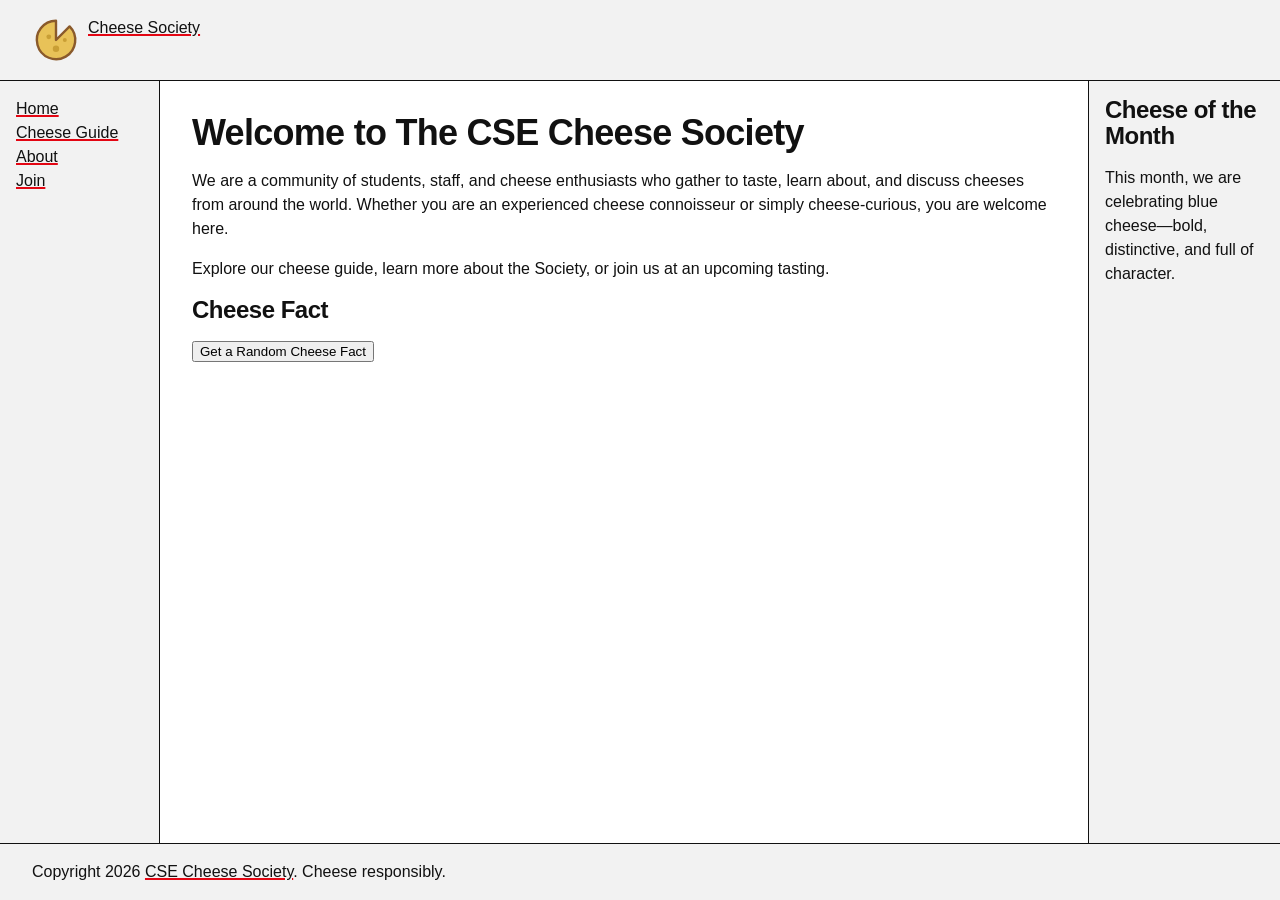
<file: index.html>
<!DOCTYPE html>
<html lang="en">
    <head>
        <meta charset="utf-8">
        <meta name="viewport" content="width=device-width, initial-scale=1">
        <meta name="description" content="Welcome to the CSE Cheese Society, where students and staff explore great cheese through tastings, guides, monthly meetings, and cheesy traditions.">
        <title>The CSE Cheese Society</title>
        <link rel="stylesheet" href="styles/index_holy_grail.css">
    </head>
    <body>
        <header>
             <a href="/" class="logo">
                <img src="../images/logo.svg" alt="Cheese Society Logo">
                Cheese Society
            </a>
        </header>
        <nav>
            <ul>
                <li><a href="index.html">Home</a></li>
                
                <li class="dropdown-parent">
                    <a href="/guide/index.html">Cheese Guide</a>
                    <!-- The nested dropdown menu -->
                    <ul class="dropdown-menu">
                        <li><a href="/guide/fresh.html">Fresh</a></li>
                        <li><a href="/guide/soft.html">Soft</a></li>
                        <li><a href="/guide/blue.html">Blue</a></li>
                        <li><a href="/guide/hard.html">Hard</a></li>
                    </ul>
                </li>
                
                <li><a href="about.html">About</a></li>
                <li><a href="join.html">Join</a></li>
            </ul>
        </nav>
        <main>   
            <h1>Welcome to The CSE Cheese Society</h1>
            <p>We are a community of students, staff, and cheese enthusiasts who gather to taste, learn about, and discuss cheeses from around the world. Whether you are an experienced cheese connoisseur or simply cheese-curious, you are welcome here.</p>  
            <p>Explore our cheese guide, learn more about the Society, or join us at an upcoming tasting.</p> 

            <section class="popover">
                <h2>Cheese Fact</h2>
                <button commandfor="cheese-fact" command="toggle-popover">Get a Random Cheese Fact</button>
                <p id="cheese-fact" popover>Cheese is one of the world's oldest prepared foods, with evidence of cheesemaking dating back thousands of years.</p>
            </section>
        </main>
        <aside>
            <h2>Cheese of the Month</h2>
            <p>This month, we are celebrating blue cheese—bold, distinctive, and full of character.</p>
        </aside>
        <footer>
             Copyright 2026 <a href="https://tpowell.craft.me/3yV11jeP0F6sAl">CSE Cheese Society</a>. Cheese responsibly.
        </footer>
    </body>
</html>
</file>
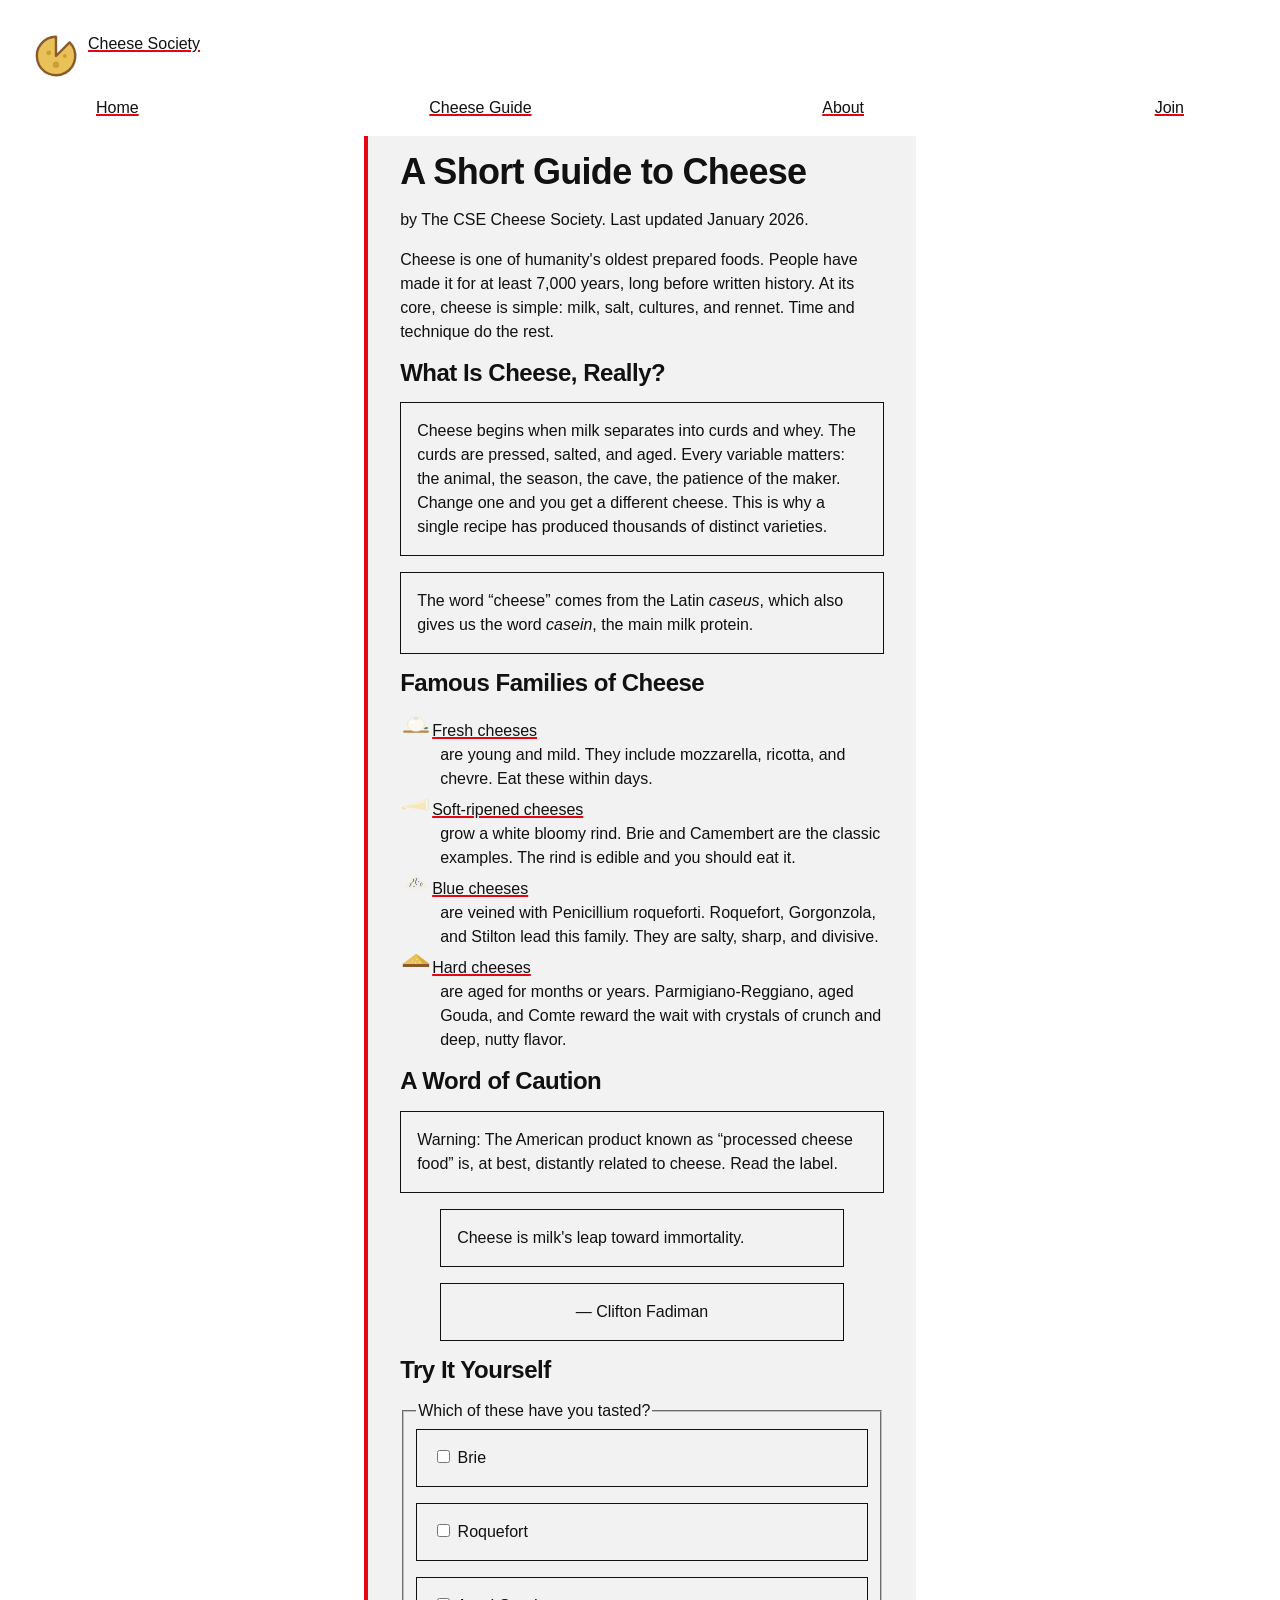
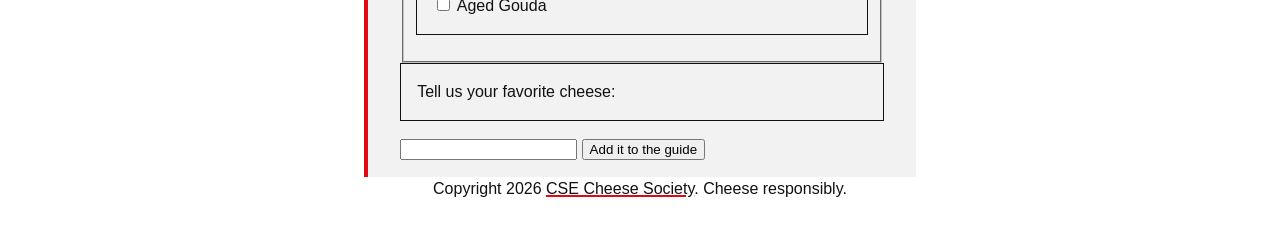
<file: guide/index.html>
<!DOCTYPE html>
<html lang="en">
    <head>
        <meta charset="UTF-8">
        <meta name="viewport" content="width=device-width, initial-scale=1">
        <meta name="description" content="Discover the basics of cheese, explore the four major cheese families, and learn how milk, aging, and tradition create thousands of delicious varieties.">
        <title>A short guide to cheese</title>
        <link rel="stylesheet" href="../styles/site.css">
        <link rel="stylesheet" href="../styles/index_flow.css">
    </head>
    <body>
        <header>
             <a href="/" class="logo">
                <img src="../images/logo.svg" alt="Cheese Society Logo">
                Cheese Society
            </a>
        </header>
        <nav>    
            <ul>
                <li><a href="../index.html">Home</a></li>
                
                <li class="dropdown-parent">
                    <a href="index.html">Cheese Guide</a>
                    <!-- The nested dropdown menu -->
                    <ul class="dropdown-menu">
                        <li><a href="fresh.html">Fresh</a></li>
                        <li><a href="soft.html">Soft</a></li>
                        <li><a href="blue.html">Blue</a></li>
                        <li><a href="hard.html">Hard</a></li>
                    </ul>
                </li>
                
                <li><a href="../about.html">About</a></li>
                <li><a href="../join.html">Join</a></li>
            </ul>
        </nav>
        <main>
            <article>
                <header>
                    <hgroup>
                        <h1>A Short Guide to Cheese</h1>
                        <p>by The CSE Cheese Society. Last updated <time datetime="2026-01">January 2026</time>.</p>
                    </hgroup>
                </header>
                <p>
                    Cheese is one of humanity's oldest prepared foods. People have made it for at least 7,000 years, long before written history. At its core, cheese is simple: milk, salt, cultures, and rennet. Time and technique do the rest.
                </p>

                <section>
                    <h2>What Is Cheese, Really?</h2>
                    <p>
                        Cheese begins when milk separates into curds and whey. The curds are pressed, salted, and aged. Every variable matters: the animal, the season, the cave, the patience of the maker. Change one and you get a different cheese. This is why a single recipe has produced thousands of distinct varieties.
                    </p>
                    <p>
                        The word <q>cheese</q> comes from the Latin <i lang="la" class="latin-term">caseus</i>, which also gives us the word <i lang="la" class="latin-term">casein</i>, the main milk protein.
                    </p>
                </section>

                <section>
                    <h2>Famous Families of Cheese</h2>
                    <dl>
                        <dt><a href="fresh.html" ><img src="../images/cheese-fresh.svg" alt="fresh cheese logo" class="morph-fresh">Fresh cheeses</a></dt>
                        <dd>
                             are young and mild. They include mozzarella, ricotta, and chevre. Eat these within days.
                        </dd>
                        <dt><a href="soft.html"><img src="../images/cheese-soft.svg" alt="soft cheese logo" class="morph-soft">Soft-ripened cheeses</a></dt>
                        <dd>
                             grow a white bloomy rind. Brie and Camembert are the classic examples. The rind is edible and you should eat it.
                        </dd>
                        <dt><a href="blue.html"><img src="../images/cheese-blue.svg" alt="blue cheese logo" class="morph-blue">Blue cheeses</a></dt>
                        <dd>
                            are veined with Penicillium roqueforti. Roquefort, Gorgonzola, and Stilton lead this family. They are salty, sharp, and divisive.
                        </dd>
                        <dt><a href="hard.html"><img src="../images/cheese-hard.svg" alt="harc cheese logo" class="morph-hard">Hard cheeses</a></dt>
                        <dd>
                            are aged for months or years. Parmigiano-Reggiano, aged Gouda, and Comte reward the wait with crystals of crunch and deep, nutty flavor.
                        </dd>
                    </dl>
                </section>

                <section>
                    <h2>A Word of Caution</h2>
                    <p id="processed-cheese-warning">
                        Warning: The American product known as <q>processed cheese food</q> is, at best, distantly related to cheese. Read the label.
                    </p>
                    <blockquote>
                        <p>
                            Cheese is milk's leap toward immortality.
                        </p>
                        <footer>
                            <p>
                                 — Clifton Fadiman
                            </p>
                           
                        </footer>
                    </blockquote>
                </section>

                <section>
                    <h2>Try It Yourself</h2>
                    <form>
                        <fieldset>
                            <legend>
                                 Which of these have you tasted?
                            </legend>
                            <p>
                                <input id="brie" type="checkbox" name="cheese" value="brie">
                                <label for="brie">Brie</label>  
                            </p>
                            <p>
                                <input id="roquefort" type="checkbox" name="cheese" value="Roquefort">
                                <label for="roquefort">Roquefort</label>
                            </p>
                            <p>
                                <input id="aged-gouda" type="checkbox" name="cheese" value="Aged Gouda">
                                <label for="aged-gouda">Aged Gouda</label>
                            </p>
                             
                        </fieldset>
                        <p><label for="favorite-cheese">Tell us your favorite cheese:</label></p>
                        <input id="favorite-cheese" name="favorite-cheese" type="text">
                        <button type="submit">Add it to the guide</button>
                    </form>
                </section>
            </article>
        </main>
        <footer>
                    Copyright 2026 <a href="https://tpowell.craft.me/3yV11jeP0F6sAl">CSE Cheese Society</a>. Cheese responsibly.
        </footer>
    </body>
</html>
</file>
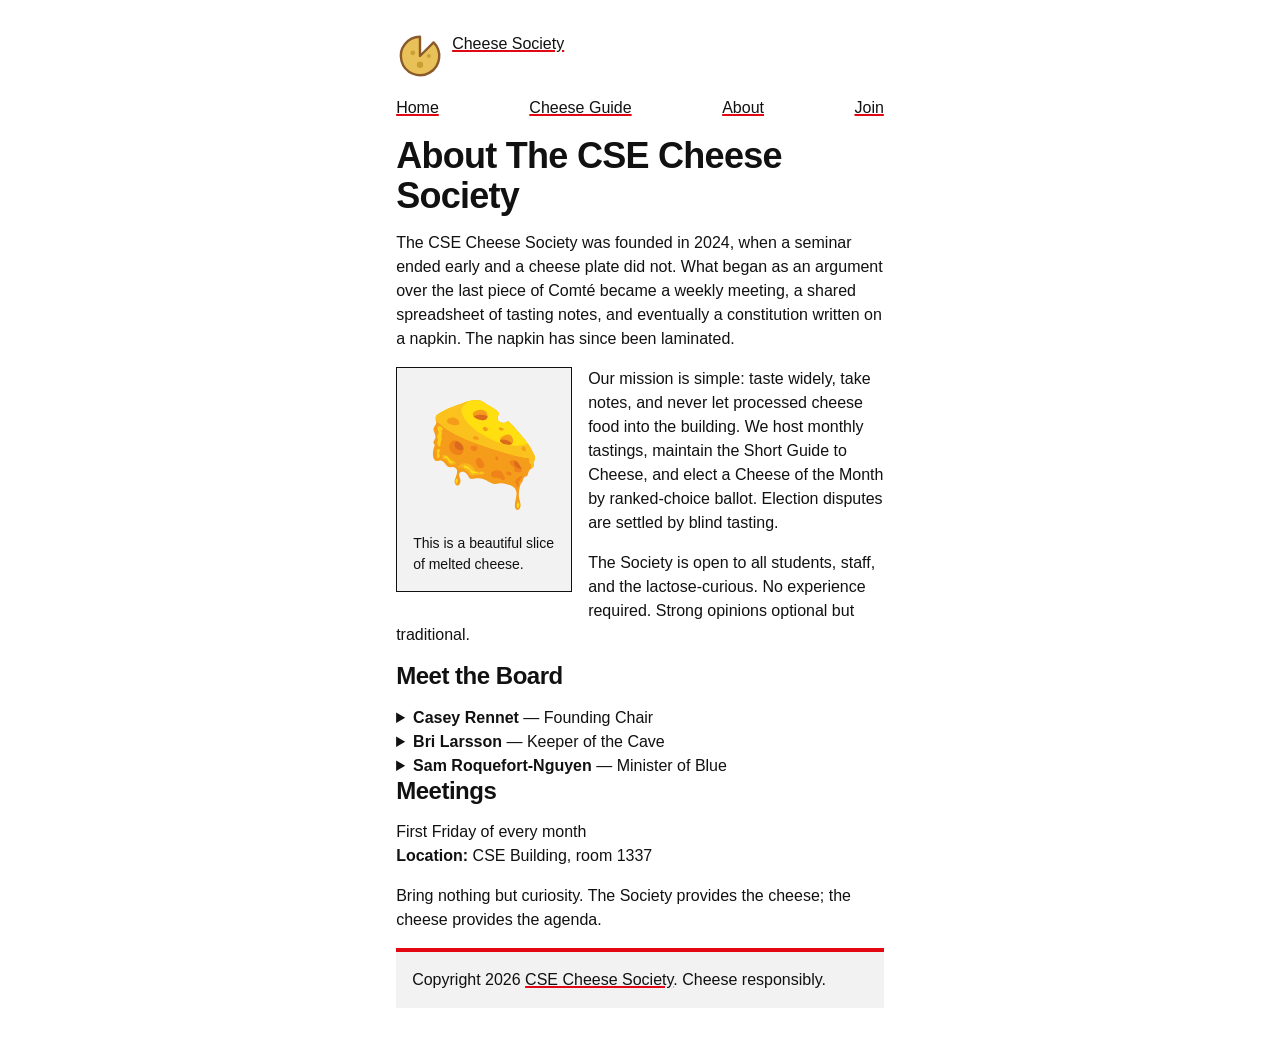
<file: about.html>
<!DOCTYPE html>
<html lang="en">
    <head>
        <meta charset="utf-8">
        <meta name="viewport" content="width=device-width, initial-scale=1">
        <title>Aboout the Cheese Society</title>
        <meta name="description" content="Learn about the CSE Cheese Society, our history, board members, monthly cheese tastings, and how students, staff, and cheese lovers can join.">
        <link rel="stylesheet" href="styles/about_float.css">
    </head>
    <body>
        <header> 
            <a href="/" class="logo">
                <img src="../images/logo.svg" alt="Cheese Society Logo">
                Cheese Society
            </a>
        </header>
         <nav>    
            <ul>
                <li><a href="index.html">Home</a></li>
                
                <li class="dropdown-parent">
                    <a href="./guide/index.html">Cheese Guide</a>
                    <!-- The nested dropdown menu -->
                    <ul class="dropdown-menu">
                        <li><a href="/guide/fresh.html">Fresh</a></li>
                        <li><a href="/guide/soft.html">Soft</a></li>
                        <li><a href="guide/blue.html">Blue</a></li>
                        <li><a href="guide/hard.html">Hard</a></li>
                    </ul>
                </li>
                
                <li><a href="about.html">About</a></li>
                <li><a href="join.html">Join</a></li>
            </ul>
        </nav>
        <main> 
            <article>
                <header>
                        <h1>About The CSE Cheese Society</h1>  
                </header>


                <p>The CSE Cheese Society was founded in 2024, when a seminar ended early and a cheese plate did not. What began as an argument over the last piece of Comté became a weekly meeting, a shared spreadsheet of tasting notes, and eventually a constitution written on a napkin. The napkin has since been laminated.</p>

                <figure>
                    <img src="images/cheese-melted.svg" alt="a slice of golden melted cheese">
                    <figcaption>This is a beautiful slice of melted cheese.</figcaption>
                </figure>

                <p>Our mission is simple: taste widely, take notes, and never let processed cheese food into the building. We host monthly tastings, maintain the Short Guide to Cheese, and elect a Cheese of the Month by ranked-choice ballot. Election disputes are settled by blind tasting.</p>
                
                <p>The Society is open to all students, staff, and the lactose-curious. No experience required. Strong opinions optional but traditional.</p>


                <section id="board-members" class="clear-float">
                <h2>Meet the Board</h2>

                <details>
                    <summary><strong>Casey Rennet</strong> — Founding Chair</summary>
                    <p>Casey once drove four hours for a cheese that turned out to be sold out, and describes the trip as "still worth it." Responsible for the napkin constitution.</p>
                    <dl>
                    <dt>Favorite family:</dt>
                    <dd>Hard</dd>
                    <dt>Favorite cheese:</dt>
                    <dd>A five-year Gouda "that changed my life."</dd>
                    </dl>
                </details>

                <details>
                    <summary><strong>Bri Larsson</strong> — Keeper of the Cave</summary>
                    <p>Bri manages the Society's aging fridge (a mini-fridge, lovingly mislabeled "THE CAVE") and its strict humidity log.</p>
                    <dl>
                    <dt>Favorite family:</dt>
                    <dd>Soft-ripened</dd>
                    <dt>Position on rinds:</dt>
                    <dd>Eat them, always, no exceptions.</dd>
                    </dl>
                </details>

                <details>
                    <summary><strong>Sam Roquefort-Nguyen</strong> — Minister of Blue</summary>
                    <p>Sam claims no relation to the village of Roquefort-sur-Soulzon but has never provided documentation either way. Runs the annual "Blue Cheese Amnesty" where skeptics get one supervised second chance.</p>
                    <dl>
                    <dt>Favorite cheese:</dt>
                    <dd>Stilton, at midnight, with port.</dd>
                    </dl>
                </details>
                </section>

                <section id="meetings">
                <h2>Meetings</h2>
                <p>
                    First Friday of every month<br>
                    <strong>Location:</strong> CSE Building, room 1337
                </p>
                <p>Bring nothing but curiosity. The Society provides the cheese; the cheese provides the agenda.</p>
                </section>

            </article>
            
        </main>
        <footer>                    
            Copyright 2026 <a href="https://tpowell.craft.me/3yV11jeP0F6sAl">CSE Cheese Society</a>. Cheese responsibly.
        </footer>
    </body>
</html>
</file>
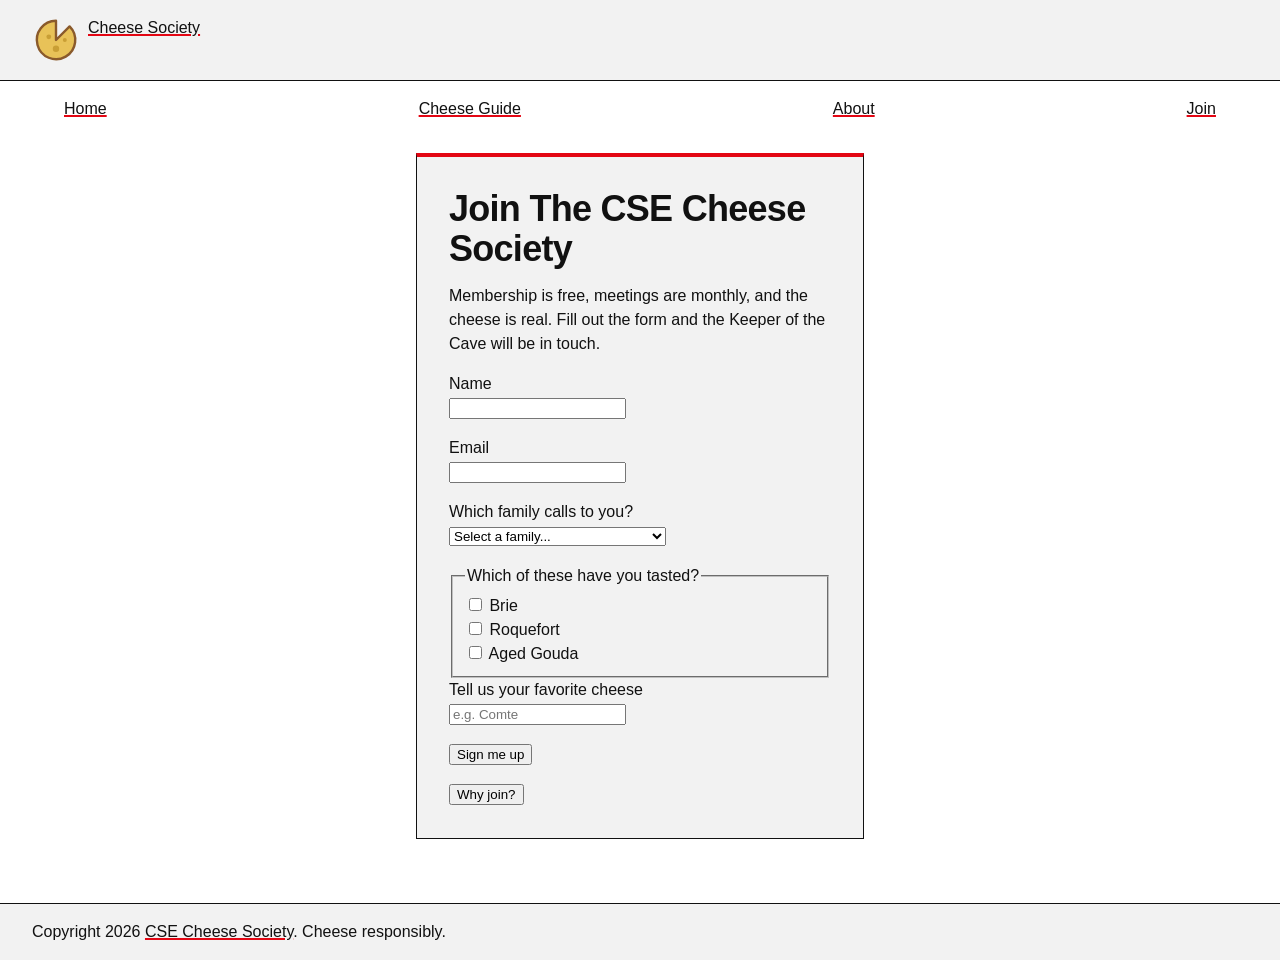
<file: join.html>
<!DOCTYPE html>
<html lang="en">
    <head>
        <meta charset="utf-8">
        <meta name="viewport" content="width=device-width, initial-scale=1">
        <meta name="description" content="Join the CSE Cheese Society for free monthly tastings, Cheese of the Month voting, exclusive events, and membership for every cheese enthusiast.">
        <title>Join Us</title>
        <link rel="stylesheet" href="styles/join_flex.css">
    </head>
    <body>
        <header> 
            <a href="/" class="logo">
                <img src="../images/logo.svg" alt="Cheese Society Logo">
                Cheese Society
            </a>
        </header>
         <nav>    
            <ul>
                <li><a href="index.html">Home</a></li>
                
                <li class="dropdown-parent">
                    <a href="./guide/index.html">Cheese Guide</a>
                    <!-- The nested dropdown menu -->
                    <ul class="dropdown-menu">
                        <li><a href="/guide/fresh.html">Fresh</a></li>
                        <li><a href="/guide/soft.html">Soft</a></li>
                        <li><a href="guide/blue.html">Blue</a></li>
                        <li><a href="guide/hard.html">Hard</a></li>
                    </ul>
                </li>
                
                <li><a href="about.html">About</a></li>
                <li><a href="join.html">Join</a></li>
            </ul>
        </nav>
        <main>   
            <h1>Join The CSE Cheese Society</h1>
            <p>Membership is free, meetings are monthly, and the cheese is real. Fill out the form and the Keeper of the Cave will be in touch.</p>
            
            <form action="/join-society" method="post">
                <p>
                    <label for="name">Name</label><br>
                    <input type="text" id="name" name="name" required>
                </p>

                <p>
                    <label for="email">Email</label><br>
                    <input type="email" id="email" name="email" required>
                </p>

                <p>
                    <label for="family">Which family calls to you?</label><br>
                    <select id="family" name="family">
                        <option value="" disabled selected>Select a family...</option>
                        <option value="fresh">Fresh</option>
                        <option value="soft-ripened">Soft-ripened</option>
                        <option value="blue">Blue</option>
                        <option value="hard">Hard</option>
                        <option value="undecided">Undecided — that's why I'm here</option>
                    </select>
                </p>

                <fieldset>
                    <legend>Which of these have you tasted?</legend>
                    
                    <label>
                        <input type="checkbox" name="tasted" value="brie"> Brie
                    </label><br>
                    
                    <label>
                        <input type="checkbox" name="tasted" value="roquefort"> Roquefort
                    </label><br>
                    
                    <label>
                        <input type="checkbox" name="tasted" value="aged-gouda"> Aged Gouda
                    </label>
                </fieldset>

                <p>
                    <label for="favorite-cheese">Tell us your favorite cheese</label><br>
                    <input type="text" id="favorite-cheese" name="favorite_cheese" placeholder="e.g. Comte">
                </p>

                <p>
                    <button type="submit">Sign me up</button>
                </p>

            </form>

            <button type="button" commandfor="why-join-dialog" command="show-modal">Why join?</button>
            <dialog id="why-join-dialog">
            <h2>Why join?</h2>
            
            <ul>
                <li>Monthly tastings. The Society buys the cheese. You bring opinions.</li>
                <li>Voting rights in the Cheese of the Month election.</li>
                <li>Access to THE CAVE (a mini-fridge, but a very serious one).</li>
                <li>A laminated membership card featuring the cheese of your choice.</li>
                <li>Amnesty program for recovering blue-cheese skeptics.</li>
            </ul>

            <button type="button" commandfor="why-join-dialog" command="close">
                I'm convinced
            </button>
        </dialog>
        </main>
        <footer>
             Copyright 2026 <a href="https://tpowell.craft.me/3yV11jeP0F6sAl">CSE Cheese Society</a>. Cheese responsibly.
        </footer>
    </body>
</html>
</file>
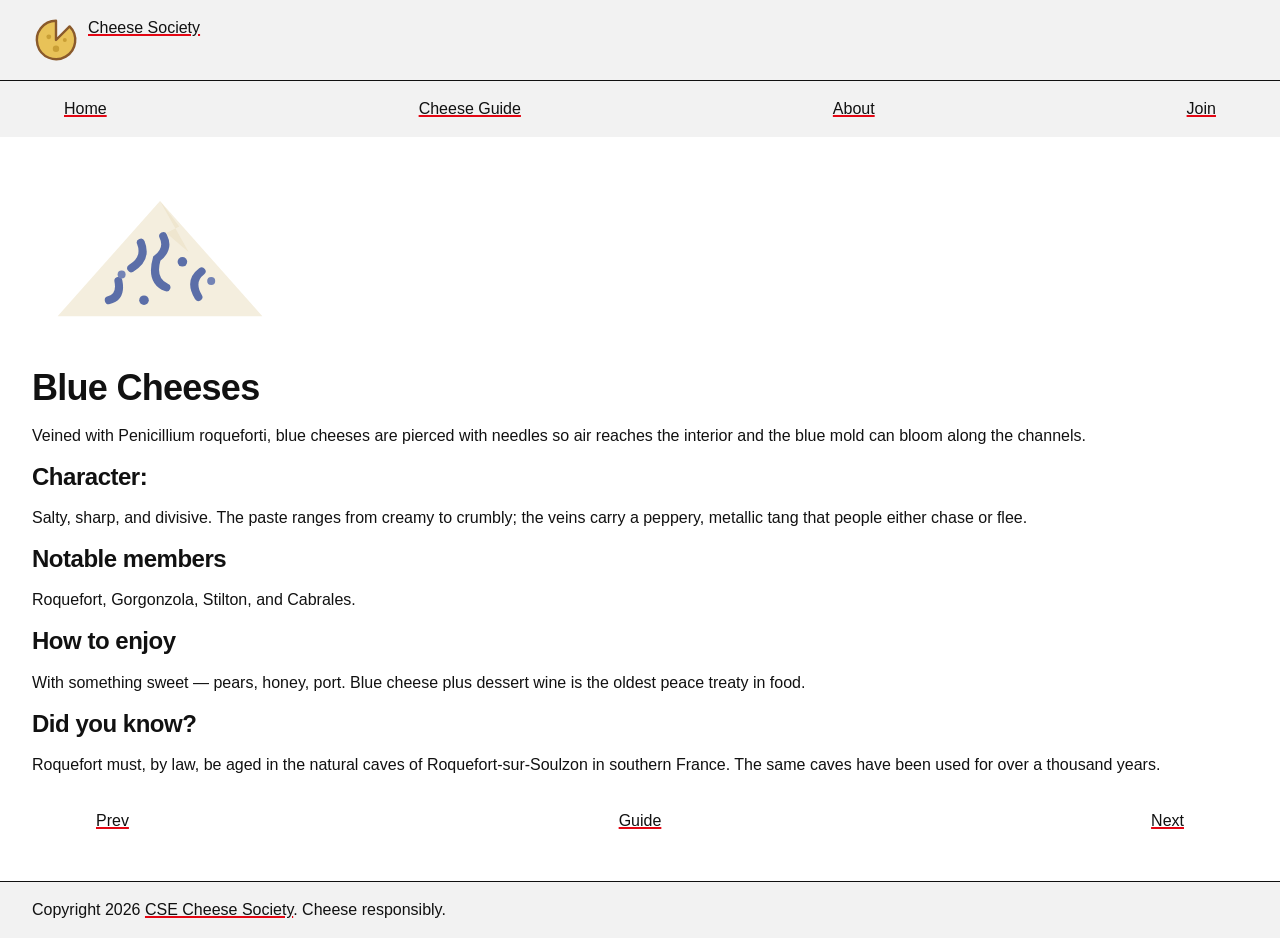
<file: guide/blue.html>
<!DOCTYPE html>
<html lang="en">
    <head>
        <meta charset="utf-8">
        <meta name="viewport" content="width=device-width, initial-scale=1">
        <meta name="description" content="Discover blue cheeses like Roquefort, Gorgonzola, and Stilton, their distinctive veins, bold flavors, and perfect sweet pairings.">
        <title>BLUE</title>
        <link rel="stylesheet" href="../styles/site.css">
        <link rel="stylesheet" href="../styles/family_grid.css">
    </head>
    <body>
        <header>
             <a href="/" class="logo">
                <img src="../images/logo.svg" alt="Cheese Society Logo">
                Cheese Society
            </a>
        </header>
        <nav>    
            <ul>
                <li><a href="../index.html">Home</a></li>
                
                <li class="dropdown-parent">
                    <a href="index.html">Cheese Guide</a>
                    <!-- The nested dropdown menu -->
                    <ul class="dropdown-menu">
                        <li><a href="fresh.html">Fresh</a></li>
                        <li><a href="soft.html">Soft</a></li>
                        <li><a href="blue.html">Blue</a></li>
                        <li><a href="hard.html">Hard</a></li>
                    </ul>
                </li>
                
                <li><a href="../about.html">About</a></li>
                <li><a href="../join.html">Join</a></li>
            </ul>
        </nav>
        <main>   
            <hero-img>
                <img src="../images/cheese-blue.svg" alt="blue cheeses" class="morph-blue">
            </hero-img> 
            <h1>Blue Cheeses</h1>
            <p>Veined with Penicillium roqueforti, blue cheeses are pierced with needles so air reaches the interior and the blue mold can bloom along the channels.</p>
            <section>
                <h2>Character:</h2>
                <p>Salty, sharp, and divisive. The paste ranges from creamy to crumbly; the veins carry a peppery, metallic tang that people either chase or flee.</p>
            </section>
            <section>
                <h2>Notable members</h2>
                <p>Roquefort, Gorgonzola, Stilton, and Cabrales.</p>
            </section>
            <section>
                <h2>How to enjoy</h2>
                <p>With something sweet — pears, honey, port. Blue cheese plus dessert wine is the oldest peace treaty in food.</p>
            </section>
            <section>
                <h2>Did you know?</h2>
                <p>Roquefort must, by law, be aged in the natural caves of Roquefort-sur-Soulzon in southern France. The same caves have been used for over a thousand years.</p>
            </section>
            <nav>  
            <ul>
                <li><a href="soft.html">Prev</a></li>
                <li><a href="index.html">Guide</a></li>
                <li><a href="hard.html">Next</a></li>
            </ul>    
            </nav>
        </main>
        <footer>
             Copyright 2026 <a href="https://tpowell.craft.me/3yV11jeP0F6sAl">CSE Cheese Society</a>. Cheese responsibly.
        </footer>
    </body>
</html>
</file>
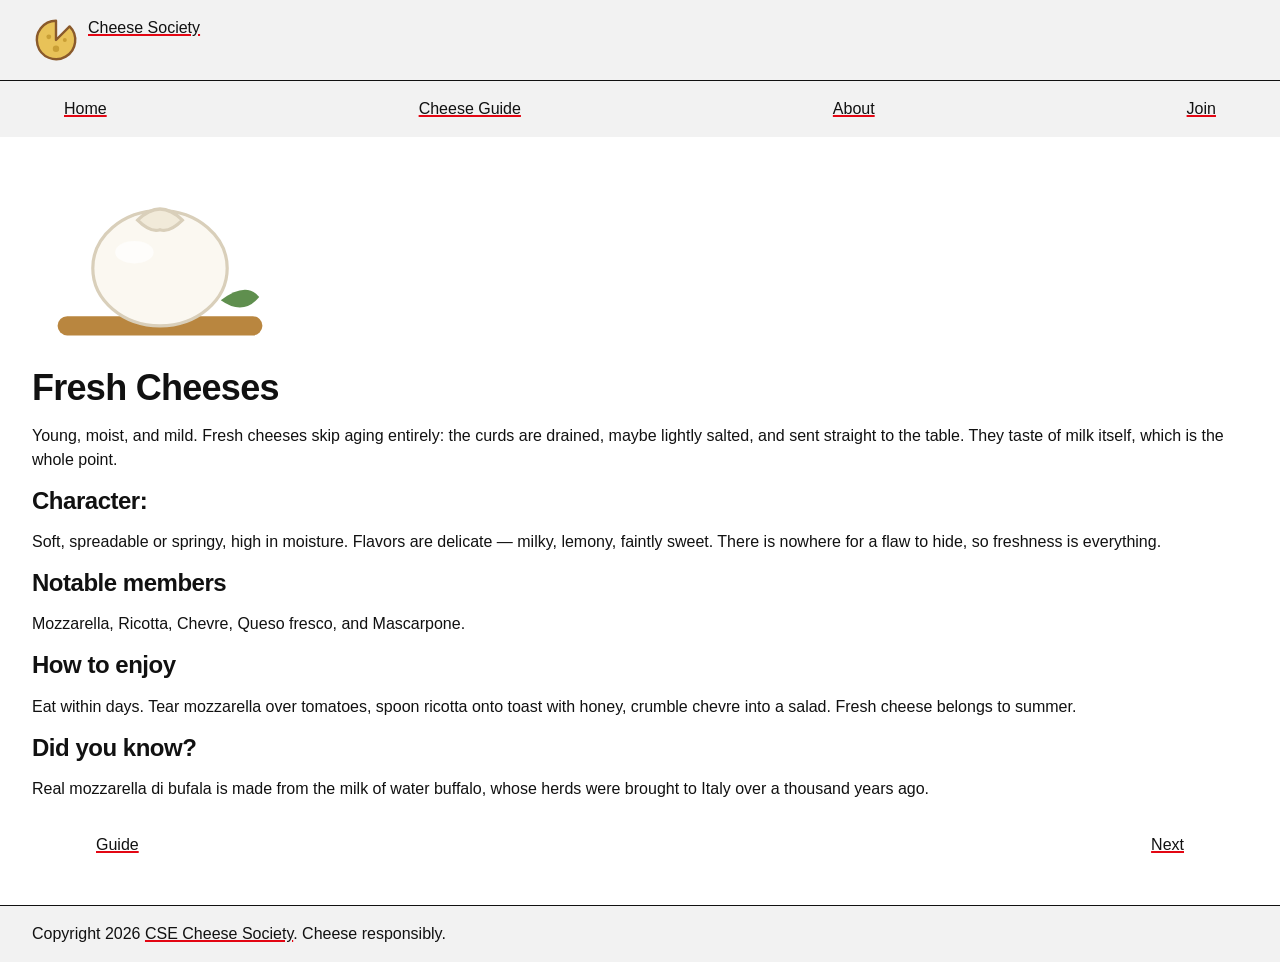
<file: guide/fresh.html>
<!DOCTYPE html>
<html lang="en">
    <head>
        <meta charset="utf-8">
        <meta name="viewport" content="width=device-width, initial-scale=1">
        <meta name="description" content="Learn about fresh cheeses like mozzarella, ricotta, and chèvre, including their characteristics, flavors, serving ideas, and history.">
        <title>FRESH</title>
        <link rel="stylesheet" href="../styles/site.css">
        <link rel="stylesheet" href="../styles/family_grid.css">
    </head>
    <body>
        <header>
             <a href="/" class="logo">
                <img src="../images/logo.svg" alt="Cheese Society Logo">
                Cheese Society
            </a>
        </header>
        <nav>    
            <ul>
                <li><a href="../index.html">Home</a></li>
                
                <li class="dropdown-parent">
                    <a href="index.html">Cheese Guide</a>
                    <!-- The nested dropdown menu -->
                    <ul class="dropdown-menu">
                        <li><a href="fresh.html">Fresh</a></li>
                        <li><a href="soft.html">Soft</a></li>
                        <li><a href="blue.html">Blue</a></li>
                        <li><a href="hard.html">Hard</a></li>
                    </ul>
                </li>
                
                <li><a href="../about.html">About</a></li>
                <li><a href="../join.html">Join</a></li>
            </ul>
        </nav>
        <main>   
            <hero-img>
                <img src="../images/cheese-fresh.svg" alt="fresh cheeses" class="morph-fresh">
            </hero-img> 
            <h1>Fresh Cheeses</h1>
            <p>Young, moist, and mild. Fresh cheeses skip aging entirely: the curds are drained, maybe lightly salted, and sent straight to the table. They taste of milk itself, which is the whole point.</p>
            <section>
                <h2>Character:</h2>
                <p>Soft, spreadable or springy, high in moisture. Flavors are delicate — milky, lemony, faintly sweet. There is nowhere for a flaw to hide, so freshness is everything.</p>
            </section>
            <section>
                <h2>Notable members</h2>
                <p>Mozzarella, Ricotta, Chevre, Queso fresco, and Mascarpone.</p>
            </section>
            <section>
                <h2>How to enjoy</h2>
                <p>Eat within days. Tear mozzarella over tomatoes, spoon ricotta onto toast with honey, crumble chevre into a salad. Fresh cheese belongs to summer.</p>
            </section>
            <section>
                <h2>Did you know?</h2>
                <p>Real mozzarella di bufala is made from the milk of water buffalo, whose herds were brought to Italy over a thousand years ago.</p>
            </section>
            <nav>
                <ul>
                    <li><a href="index.html">Guide</a></li>
                    <li><a href="soft.html">Next</a></li>
                </ul>
            </nav>
        </main>
        <footer>
             Copyright 2026 <a href="https://tpowell.craft.me/3yV11jeP0F6sAl">CSE Cheese Society</a>. Cheese responsibly.
        </footer>
    </body>
</html>
</file>
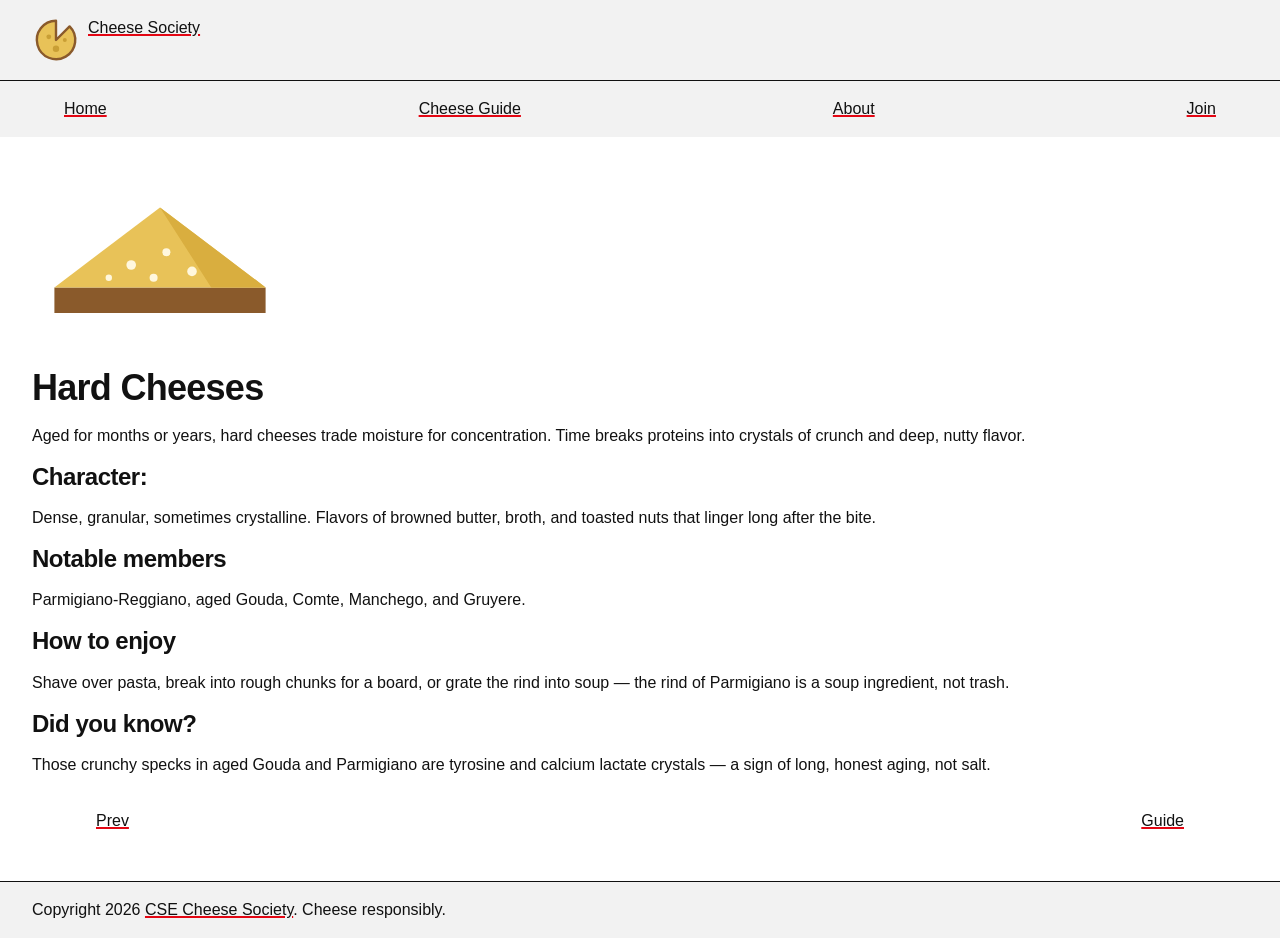
<file: guide/hard.html>
<!DOCTYPE html>
<html lang="en">
    <head>
        <meta charset="utf-8">
        <meta name="viewport" content="width=device-width, initial-scale=1">
        <meta name="description" content="Learn about hard cheeses including Parmigiano-Reggiano, aged Gouda, and Comté, famous for their rich flavor, crystals, and long aging.">
        <title>HARD</title>
        <link rel="stylesheet" href="../styles/site.css">
        <link rel="stylesheet" href="../styles/family_grid.css">
    </head>
    <body>
        <header>
             <a href="/" class="logo">
                <img src="../images/logo.svg" alt="Cheese Society Logo">
                Cheese Society
            </a>
        </header>
        <nav>    
            <ul>
                <li><a href="../index.html">Home</a></li>
                
                <li class="dropdown-parent">
                    <a href="index.html">Cheese Guide</a>
                    <!-- The nested dropdown menu -->
                    <ul class="dropdown-menu">
                        <li><a href="fresh.html">Fresh</a></li>
                        <li><a href="soft.html">Soft</a></li>
                        <li><a href="blue.html">Blue</a></li>
                        <li><a href="hard.html">Hard</a></li>
                    </ul>
                </li>
                
                <li><a href="../about.html">About</a></li>
                <li><a href="../join.html">Join</a></li>
            </ul>
        </nav>
        <main>  
            <hero-img>
                <img src="../images/cheese-hard.svg" alt="hard cheeses" class="morph-hard">
            </hero-img> 
            <h1>Hard Cheeses</h1>
            <p>Aged for months or years, hard cheeses trade moisture for concentration. Time breaks proteins into crystals of crunch and deep, nutty flavor.</p>
            <section>
                <h2>Character:</h2>
                <p>Dense, granular, sometimes crystalline. Flavors of browned butter, broth, and toasted nuts that linger long after the bite.</p>
            </section>
            <section>
                <h2>Notable members</h2>
                <p>Parmigiano-Reggiano, aged Gouda, Comte, Manchego, and Gruyere.</p>
            </section>
            <section>
                <h2>How to enjoy</h2>
                <p>Shave over pasta, break into rough chunks for a board, or grate the rind into soup — the rind of Parmigiano is a soup ingredient, not trash.</p>
            </section>
            <section>
                <h2>Did you know?</h2>
                <p>Those crunchy specks in aged Gouda and Parmigiano are tyrosine and calcium lactate crystals — a sign of long, honest aging, not salt.</p>
            </section> 
            <nav>  
            <ul>
                <li><a href="blue.html">Prev</a></li>
                <li><a href="index.html">Guide</a></li>
            </ul>  
            
            </nav>
        </main>
        <footer>
             Copyright 2026 <a href="https://tpowell.craft.me/3yV11jeP0F6sAl">CSE Cheese Society</a>. Cheese responsibly.
        </footer>
    </body>
</html>
</file>
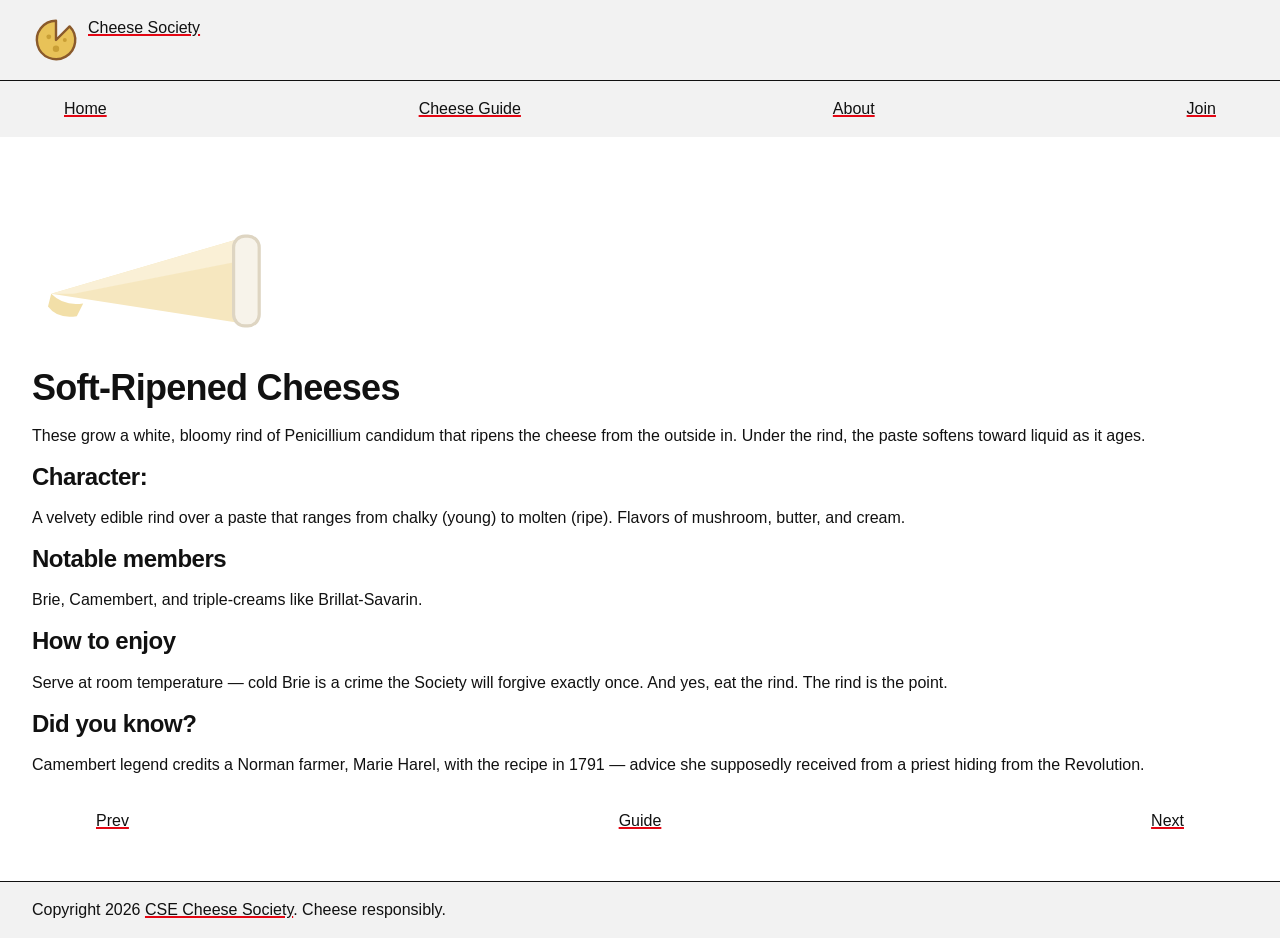
<file: guide/soft.html>
<!DOCTYPE html>
<html lang="en">
    <head>
        <meta charset="utf-8">
        <meta name="viewport" content="width=device-width, initial-scale=1">
        <meta name="description" content="Explore soft-ripened cheeses such as Brie and Camembert, their edible bloomy rinds, creamy texture, and the best ways to enjoy them.">
        <title>SOFT-RIPENED</title>
        <link rel="stylesheet" href="../styles/site.css">
        <link rel="stylesheet" href="../styles/family_grid.css">
    </head>
    <body>
        <header>
             <a href="/" class="logo">
                <img src="../images/logo.svg" alt="Cheese Society Logo">
                Cheese Society
            </a>
        </header>
         <nav>    
            <ul>
                <li><a href="../index.html">Home</a></li>
                
                <li class="dropdown-parent">
                    <a href="index.html">Cheese Guide</a>
                    <!-- The nested dropdown menu -->
                    <ul class="dropdown-menu">
                        <li><a href="fresh.html">Fresh</a></li>
                        <li><a href="soft.html">Soft</a></li>
                        <li><a href="blue.html">Blue</a></li>
                        <li><a href="hard.html">Hard</a></li>
                    </ul>
                </li>
                
                <li><a href="../about.html">About</a></li>
                <li><a href="../join.html">Join</a></li>
            </ul>
        </nav>
        <main>  
            <hero-img>
                <img src="../images/cheese-soft.svg" alt="soft cheeses" class="morph-soft">
            </hero-img> 
            <h1>Soft-Ripened Cheeses</h1>
            <p>These grow a white, bloomy rind of Penicillium candidum that ripens the cheese from the outside in. Under the rind, the paste softens toward liquid as it ages.</p>
            <section>
                <h2>Character:</h2>
                <p> A velvety edible rind over a paste that ranges from chalky (young) to molten (ripe). Flavors of mushroom, butter, and cream.</p>
            </section>
            <section>
                <h2>Notable members</h2>
                <p>Brie, Camembert, and triple-creams like Brillat-Savarin.</p>
            </section>
            <section>
                <h2>How to enjoy</h2>
                <p>Serve at room temperature — cold Brie is a crime the Society will forgive exactly once. And yes, eat the rind. The rind is the point.</p>
            </section>
            <section>
                <h2>Did you know?</h2>
                <p> Camembert legend credits a Norman farmer, Marie Harel, with the recipe in 1791 — advice she supposedly received from a priest hiding from the Revolution.</p>
            </section>
            <nav>
                <ul>
                    <li><a href="fresh.html">Prev</a></li>
                    <li><a href="index.html">Guide</a></li>
                    <li> <a href="blue.html">Next</a></li>
                </ul>
            </nav>
        </main>
        <footer>
             Copyright 2026 <a href="https://tpowell.craft.me/3yV11jeP0F6sAl">CSE Cheese Society</a>. Cheese responsibly.
        </footer>
    </body>
</html>
</file>
<file: styles/index_holy_grail.css>
@layer token, global, site, page;

 @import "tokens.css" layer(token);
 @import "global.css" layer(global);
 @import "site.css" layer(site);


 @layer page {
  body {
      --nav-width: 10rem;
      --aside-width: 12rem;

      display: grid;
      grid-template-areas:
        "header header header"
        "nav    main   aside"
        "footer footer footer";
      grid-template-columns: var(--nav-width) 1fr var(--aside-width);
      grid-template-rows: auto 1fr auto;
      min-height: 100svh;

      > header {
        grid-area: header;
        padding: var(--space-2) var(--space-3);
        border-block-end: var(--border);
        background: var(--panel);
      }

      > nav {
        grid-area: nav;
        padding: var(--space-2);
        border-inline-end: var(--border);
        background: var(--panel);

        ul {
          margin: 0;
          padding: 0;
          list-style: none;
        }
      }

      > main {
        grid-area: main;
        padding: var(--space-3);
      }

      > aside {
        grid-area: aside;
        padding: var(--space-2);
        border-inline-start: var(--border);
        background: var(--panel);
      }

      > footer {
        grid-area: footer;
        padding: var(--space-2) var(--space-3);
        border-block-start: var(--border);
        background: var(--panel);
      }

      @media (max-width: 40rem) {
        grid-template-areas:
          "header"
          "nav"
          "main"
          "aside"
          "footer";
        grid-template-columns: 1fr;
        grid-template-rows: auto auto 1fr auto auto;

        > nav,
        > aside {
          border-inline: none;
          border-block-end: var(--border);
        }
      }
    }


    nav > ul {
      display: flex;
      flex-direction: column;
      width: max-content;
    }

    .dropdown-parent {
      position: relative;
    }

    .dropdown-menu {
      display: none;
      top: 0;
      left: 100%;
      white-space: nowrap;
    }

    .dropdown-parent:hover .dropdown-menu,
    .dropdown-parent:focus-within .dropdown-menu {
      display: block;
    }

    #cheese-fact:popover-open{
      margin: auto;
      padding: var(--space-2);
    }
}
</file>
<file: styles/site.css>
@media (prefers-reduced-motion: no-preference) {
  @view-transition { navigation: auto; }
}

.morph-blue {
    view-transition-name: active-cheese-blue;
}

.morph-hard {
    view-transition-name: active-cheese-hard;
}

.morph-soft {
    view-transition-name: active-cheese-soft;
}

.morph-fresh {
    view-transition-name: active-cheese-fresh;
}

header a { 
    display: flex;
    gap: var(--space-1); 

    img{
        width: var(--image-3);
        height: auto;
        display: block; 
    }
}

body > nav{

            padding: var(--space-2) var(--space-4);

            > ul {
            display: flex;
            flex-direction: row;
            justify-content: space-between;
            }

            .dropdown-parent {
            position: relative;
            }

            .dropdown-menu {
            display: none;
            white-space: nowrap; 
            }

            .dropdown-parent:hover .dropdown-menu,
            .dropdown-parent:focus-within .dropdown-menu {
            display: block;
            }
        }
</file>
<file: styles/index_flow.css>
@layer token, global, site, page;

 @import "tokens.css" layer(token);
 @import "global.css" layer(global);
 @import "site.css" layer(site);


 @layer page {
    body {
        padding: var(--space-3);

    }

    section {
        p {
        padding: var(--space-2);
        border: var(--border);
        background: var(--panel);
        }

        strong,
        em {
        background: var(--paper);
        outline: var(--border-width) var(--border-style) var(--accent);
        }
    }

    article {
        max-width: var(--measure);
        margin-inline: auto;
        padding: var(--space-2) var(--space-3);
        border-inline-start: var(--rule);
        background: var(--panel);
    }

    dt a {
        gap:var(--space-1);
    }

    dt img {
        width:var(--image-2);
        height: auto;
    }

    footer {
        text-align: center;
    }
}
</file>
<file: styles/about_float.css>
@layer token, global, site, page;

 @import "tokens.css" layer(token);
 @import "global.css" layer(global);
 @import "site.css" layer(site);


 @layer page {
    body {
        --figure-width: 11rem;
        --figure-height: 14rem;

        max-width: var(--measure);
        margin-inline: auto;
        padding: var(--space-3);

        > nav{

            padding: var(--space-2) 0;

            > ul {
            display: flex;
            flex-direction: row;
            justify-content: space-between;
            }

            .dropdown-parent {
            position: relative;
            }

            .dropdown-menu {
            display: none;
            white-space: nowrap; 
            }

            .dropdown-parent:hover .dropdown-menu,
            .dropdown-parent:focus-within .dropdown-menu {
            display: block;
            }
        }


        article {
            figure {
            float: left;
            width: var(--figure-width);
            min-height: var(--figure-height);
            margin: 0 var(--space-2) var(--space-1) 0;
            padding: var(--space-2);
            border: var(--border);
            background: var(--panel);
            }
        }

        > footer {
        clear: both;
        padding: var(--space-2);
        border-block-start: var(--rule);
        background: var(--panel);
        }
    }
 }
</file>
<file: styles/join_flex.css>
@layer token, global, site, page;

 @import "tokens.css" layer(token);
 @import "global.css" layer(global);
 @import "site.css" layer(site);


 @layer page {
 body {
        --card-width: 28rem;

        display: flex;
        flex-direction: column;
        justify-content: center;
        min-height: 100svh;

        > header {
        padding: var(--space-2) var(--space-3);
        border-block-end: var(--border);
        background: var(--panel);
        }

        > main {
        flex:1;
        align-self: center;
        max-width: var(--card-width);
        padding: var(--space-3);
        border: var(--border);
        border-block-start: var(--rule);
        background: var(--panel);
        margin:var(--space-2) 0 var(--space-4) 0;
        }

        > nav{

            padding: var(--space-2) var(--space-4);

            > ul {
            display: flex;
            flex-direction: row;
            justify-content: space-between;
            }

            .dropdown-parent {
            position: relative;
            }

            .dropdown-menu {
            display: none;
            white-space: nowrap; 
            }

            .dropdown-parent:hover .dropdown-menu,
            .dropdown-parent:focus-within .dropdown-menu {
            display: block;
            }
        }

        > footer {
        padding: var(--space-2) var(--space-3);
        border-block-start: var(--border);
        background: var(--panel);
        }

    }
}
</file>
<file: styles/family_grid.css>
@layer token, global, page;

 @import "tokens.css" layer(token);
 @import "global.css" layer(global);


 @layer page {
    body {
        display: grid;
        grid-template-areas:
        "header"
        "nav"
        "main"
        "footer";
        grid-template-rows: auto auto 1fr auto;
        min-height: 100svh;

        > header {
        grid-area: header;
        padding: var(--space-2) var(--space-3);
        border-block-end: var(--border);
        background: var(--panel);
        }
        > nav{

            padding: var(--space-2) var(--space-4);
            background: var(--panel);

            > ul {
            display: flex;
            flex-direction: row;
            justify-content: space-between;
            }

            .dropdown-parent {
            position: relative;
            }

            .dropdown-menu {
            display: none;
            white-space: nowrap; 
            }

            .dropdown-parent:hover .dropdown-menu,
            .dropdown-parent:focus-within .dropdown-menu {
            display: block;
            }
        }
        > main {
        grid-area: main;
        padding: var(--space-3);

            hero-img img {
            width:var(--image-5);
            }

            > nav {
                grid-area: nav;
                padding: var(--space-2) var(--space-4);
                >ul {
                display: flex;
                flex-direction: row;
                justify-content: space-between;
                }
                >a {
                padding:var(--space-1) var(--space-4);
                }
        }
        }

        > footer {
        grid-area: footer;
        padding: var(--space-2) var(--space-3);
        border-block-start: var(--border);
        background: var(--panel);
        }
    }
 }
</file>
